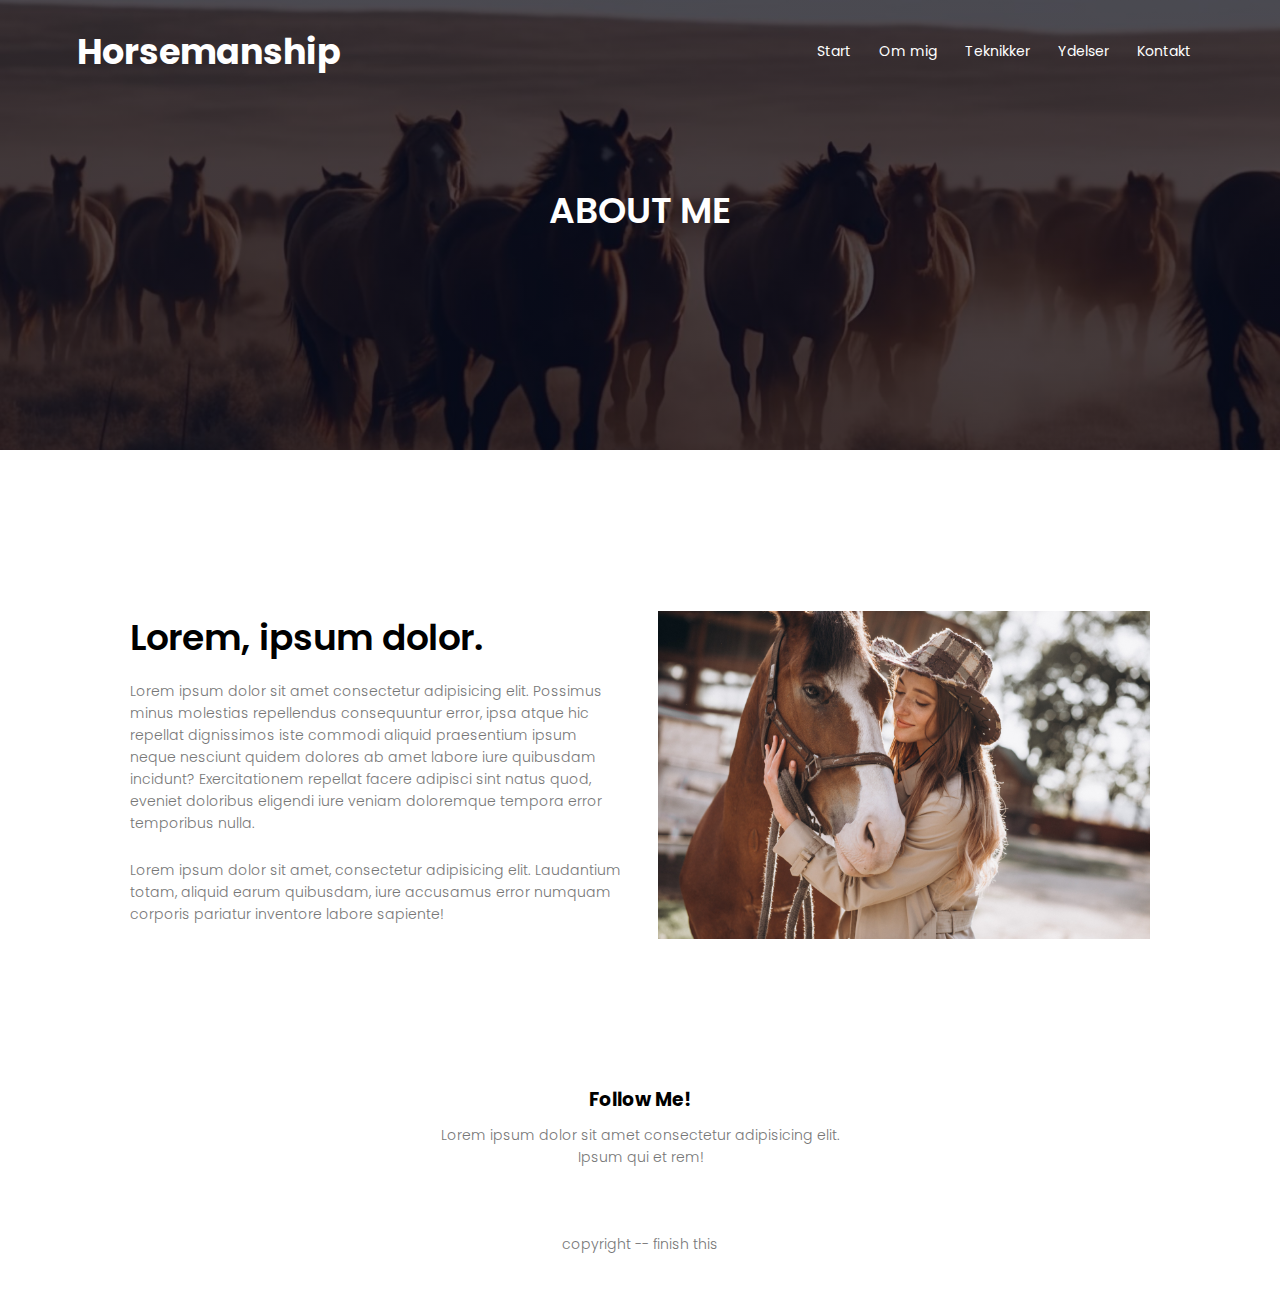
<file: about.html>
<!DOCTYPE html>
<html lang="en">
<head>
    <meta charset="UTF-8">
    <meta name="viewport" content="width=device-width, initial-scale=1.0">
    <title>Document</title>
    <script defer src="js/landingpage.js"></script>
    <link rel="stylesheet" href="css/style.css">
    <link rel="stylesheet" href="https://cdnjs.cloudflare.com/ajax/libs/font-awesome/6.4.2/css/all.min.css" integrity="sha512-z3gLpd7yknf1YoNbCzqRKc4qyor8gaKU1qmn+CShxbuBusANI9QpRohGBreCFkKxLhei6S9CQXFEbbKuqLg0DA==" crossorigin="anonymous" referrerpolicy="no-referrer" />
</head>
<body>
<header class="sub-header-about">
    <nav>
        <a href="index.html" class="logo">Horsemanship</a>
        <div class="nav-links" id="navLinks">
            <i class="fa fa-solid fa-xmark" style="color: #ffffff;" onclick="hideMenu()"></i>
            <ul>
                <li><a href="index.html">Start</a></li>
                <li><a href="about.html">Om mig</a></li>
                <li><a href="#">Teknikker</a></li>
                <li><a href="#">Ydelser</a></li>
                <li><a href="contact.html">Kontakt</a></li>
            </ul>
        </div>
        <i class="fa fa-solid fa-bars" style="color: #ffffff;" onclick="showMenu()"></i>
    </nav>
    <h1>ABOUT ME</h1>
</header>

<!-- section about me -->
<section class="about-me">
    <div class="row">
        <div class="about-column">
            <h1>Lorem, ipsum dolor.</h1>
            <p>Lorem ipsum dolor sit amet consectetur adipisicing elit. Possimus minus molestias repellendus consequuntur error, ipsa atque hic repellat dignissimos iste commodi aliquid praesentium ipsum neque nesciunt quidem dolores ab amet labore iure quibusdam incidunt? Exercitationem repellat facere adipisci sint natus quod, eveniet doloribus eligendi iure veniam doloremque tempora error temporibus nulla.
            </p>
            <p>Lorem ipsum dolor sit amet, consectetur adipisicing elit. Laudantium totam, aliquid earum quibusdam, iure accusamus error numquam corporis pariatur inventore labore sapiente!
            </p>
            <a href=""></a>
        </div>
        <div class="about-column">
            <img src="img/aboutme.jpg" alt="">
        </div>
    </div>
</section>

<!-- section footer -->
<section class="footer">
    <h3>Follow Me!</h3>
    <p>Lorem ipsum dolor sit amet consectetur adipisicing elit. <br> Ipsum qui et rem!</p>
    <div class="icons">
        <a href="https://www.facebook.com/?locale=da_DK"><i class="fa-brands fa-facebook"></i></a>
        <a href="https://www.instagram.com/"><i class="fa-brands fa-instagram"></i></a>
        <a href="https://dk.linkedin.com/"><i class="fa-brands fa-linkedin"></i></a>
        <a href="https://youtube.com/"><i class="fa-brands fa-youtube"></i></a>
    </div>
    <p>copyright -- finish this</p>
</section>
</body>
</html>
</file>
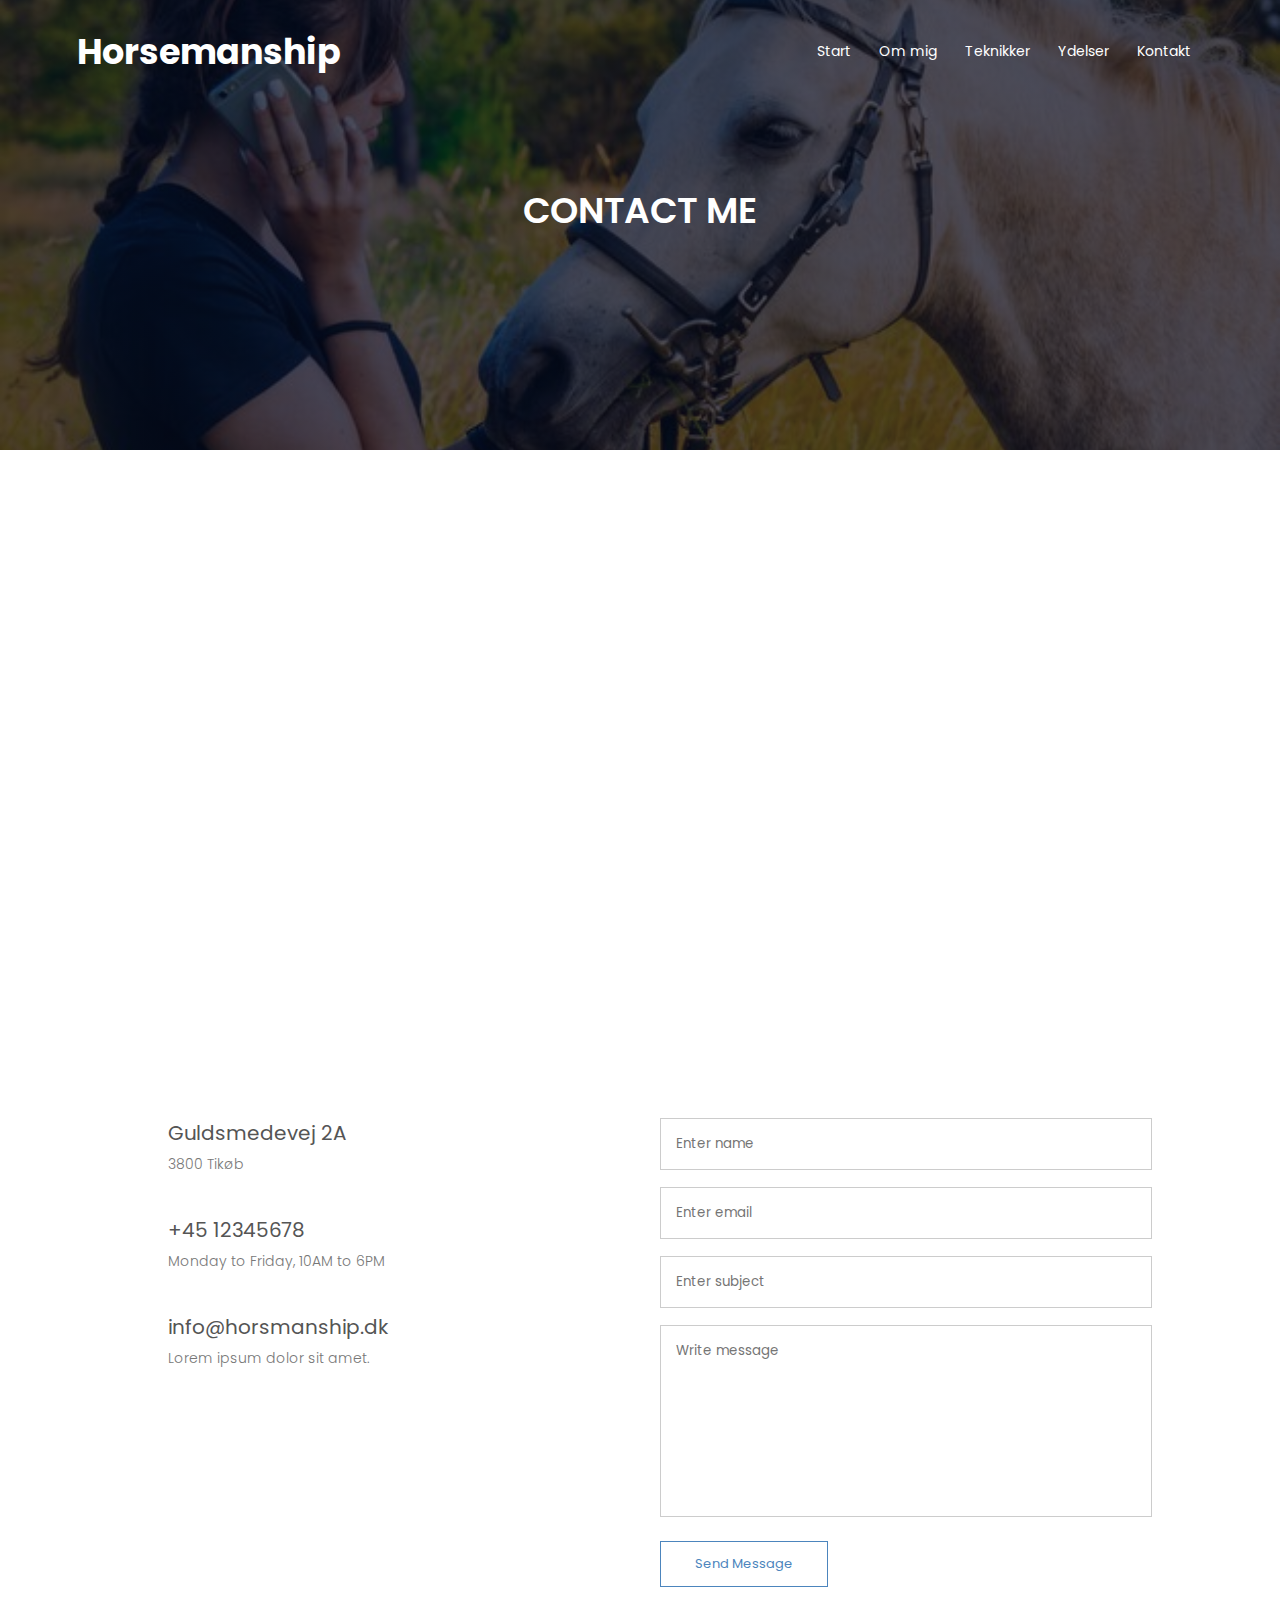
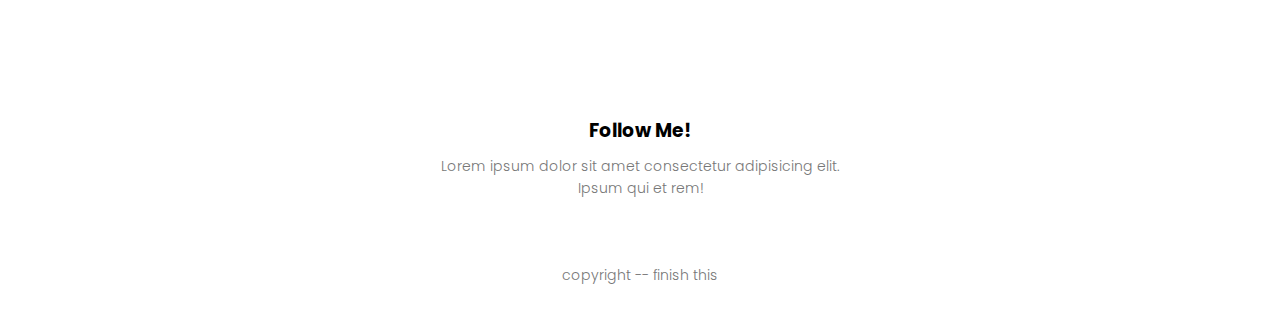
<file: contact.html>
<!DOCTYPE html>
<html lang="en">
<head>
    <meta charset="UTF-8">
    <meta name="viewport" content="width=device-width, initial-scale=1.0">
    <title>Document</title>
    <script defer src="js/landingpage.js"></script>
    <link rel="stylesheet" href="css/style.css">
    <link rel="stylesheet" href="https://cdnjs.cloudflare.com/ajax/libs/font-awesome/6.4.2/css/all.min.css" integrity="sha512-z3gLpd7yknf1YoNbCzqRKc4qyor8gaKU1qmn+CShxbuBusANI9QpRohGBreCFkKxLhei6S9CQXFEbbKuqLg0DA==" crossorigin="anonymous" referrerpolicy="no-referrer" />
</head>
<body>
<header class="sub-header-contact">
    <nav>
        <a href="index.html" class="logo">Horsemanship</a>
        <div class="nav-links" id="navLinks">
            <i class="fa fa-solid fa-xmark" style="color: #ffffff;" onclick="hideMenu()"></i>
            <ul>
                <li><a href="index.html">Start</a></li>
                <li><a href="about.html">Om mig</a></li>
                <li><a href="#">Teknikker</a></li>
                <li><a href="#">Ydelser</a></li>
                <li><a href="contact.html">Kontakt</a></li>
            </ul>
        </div>
        <i class="fa fa-solid fa-bars" style="color: #ffffff;" onclick="showMenu()"></i>
    </nav>
    <h1>CONTACT ME</h1>
</header>

<section class="location">
    <iframe src="https://www.google.com/maps/embed?pb=!1m18!1m12!1m3!1d2229.97649556515!2d12.431846413303747!3d56.0190795713373!2m3!1f0!2f0!3f0!3m2!1i1024!2i768!4f13.1!3m3!1m2!1s0x4652397c6e0f75fd%3A0x6e92ec2a8afda664!2sGuldsmedevej%202A%2C%203080%20Tik%C3%B8b!5e0!3m2!1sda!2sdk!4v1700725540305!5m2!1sda!2sdk" width="600" height="450" style="border:0;" allowfullscreen="" loading="lazy" referrerpolicy="no-referrer-when-downgrade"></iframe>

</section>

<section class="contact-me">
    <div class="row">
        <div class="contact-column">
            <div>
                <i class="fa fa-home"></i>
                <span>
              <h5>Guldsmedevej 2A</h5>
              <p>3800 Tikøb</p>
            </span>
            </div>

            <div>
                <i class="fa fa-phone"></i>
                <span>
              <h5>+45 12345678</h5>
              <p>Monday to Friday, 10AM to 6PM</p>
            </span>
            </div>

            <div>
                <i class="fa fa-envelope"></i>
                <span>
              <h5>info@horsmanship.dk</h5>
              <p>Lorem ipsum dolor sit amet.</p>
            </span>
            </div>
        </div>

        <div class="contact-column">

            <form action="">
                <input type="text" placeholder="Enter name" required>
                <input type="email" placeholder="Enter email" required>
                <input type="text" placeholder="Enter subject" required>
                <textarea rows="8" placeholder="Write message" required></textarea>
                <button type="submit" class="banner-btn blue-btn">Send Message</button>
            </form>

        </div>
    </div>
    </div>

</section>

<!-- section footer -->
<section class="footer">
    <h3>Follow Me!</h3>
    <p>Lorem ipsum dolor sit amet consectetur adipisicing elit. <br> Ipsum qui et rem!</p>
    <div class="icons">
        <a href="https://www.facebook.com/?locale=da_DK"><i class="fa-brands fa-facebook"></i></a>
        <a href="https://www.instagram.com/"><i class="fa-brands fa-instagram"></i></a>
        <a href="https://dk.linkedin.com/"><i class="fa-brands fa-linkedin"></i></a>
        <a href="https://youtube.com/"><i class="fa-brands fa-youtube"></i></a>
    </div>
    <p>copyright -- finish this</p>
</section>
</body>
</html>
</file>
<file: css/style.css>
@import url('https://fonts.googleapis.com/css2?family=Poppins:wght@100;300;400;600;700&display=swap');

* {
    margin: 0;
    padding: 0;
    line-height: 1.5;
    font-family: 'Poppins', sans-serif;
}

html {
    scroll-behavior: smooth;
}

/*#fcfafa;*

/*------Header section------*/

.header {
    min-height: 100vh;
    width: 100%;
    background-image: linear-gradient(rgba(4,9,30,0.7), rgba(4,9,30,0.7)), url(../img/bannerpic.jpg);
    background-position: center;
    background-size: cover;
    position: relative;
}

nav {
    display: flex;
    padding: 2% 6%;
    justify-content: space-between;
    align-items: center;
}

/*Change to a real logo*/
nav .logo {
    text-decoration: none;
    font-size: 35px;
    font-weight: 700;
    width: 150px;
    color: #fff;
}

.nav-links {
    flex: 1;
    text-align: right;
}


.nav-links ul li {
    list-style: none;
    display: inline-block;
    padding: 8px 12px;
    position: relative;
}

.nav-links ul li a{
    color: #fff;
    text-decoration: none;
    font-size: 14px;
}


.nav-links ul li::after {
    content: '';
    width: 0%;
    height: 2px;
    background: #4c85bd;
    display: block;
    margin: auto;
    transition: 0.2s;
}

.nav-links ul li:hover::after {
    width: 100%;
}

.text-box {
    color: #fff;
    width: 90%;
    position: absolute;
    top:50%;
    left: 50%;
    transform: translate(-50%,-50%);
    text-align: center;
}

.text-box h1 {
    font-size: 45px;
}

.text-box p {
    margin: 10px 0 40px;
    font-size: 14px;
    color: #fff;
}

.banner-btn {
    display: inline-block;
    text-decoration: none;
    color: #fff;
    border: 1px solid #fff;
    padding: 12px 34px;
    font-size: 13px;
    background: transparent;
    position: relative;
    cursor: pointer;
}

.banner-btn:hover {
    border: 1px solid #4c85bd;
    background: #4c85bd;
    transition: 0.8s;
}

nav .fa {
    display: none;
}

@media(max-width:700px) {

    .text-box h1 {
        font-size: 20px;
    }

    .nav-links ul li {
        display: block;
    }

    .nav-links {
        position: fixed;
        background: #4c85bd;
        height: 100vh;
        width: 200px;
        top: 0;
        right: -200px;
        text-align: left;
        z-index: 2;
        transition: 1s;
    }

    nav .fa {
        display: block;
        margin: 10px;
        font-size: 22px;
        cursor: pointer;
    }

    .nav-links ul {
        padding: 30px;
    }
}


/*------ section course ------*/

.course {
    width: 80%;
    margin: auto;
    text-align: center;
    padding-top: 80px;
}

h1 {
    font-size: 36px;
    font-weight: 600;
}

p {
    color: #777;
    font-size: 14px;
    font-weight: 300;
    line-height: 22px;
    padding: 10px;
}

.row {
    margin-top: 5%;
    display: flex;
    justify-content: space-between;
}

.row .course-column {
    flex-basis: 31%;
    background: #f2f9ff;
    border-radius: 10px;
    margin-bottom: 5%;
    padding: 20px 12px;
    box-sizing: border-box;
    transition: 0.8s;
}

.row .course-column:hover {
    /*box-shadow: 0 0 20px 0px rgba(0,0,0,0.15);*/
    box-shadow: 0 48px 100px 0 rgba(17,12,46,0.18);
}

.course-column h3 {
    text-align: center;
    font-weight: 600;
    margin-top: 10px;
}

@media(max-width:700px) {
    .row {
        flex-direction: column;
    }
}

/*------ section service ------*/

.service {
    width: 80%;
    margin: auto;
    text-align: center;
    padding-top: 50px;
}

.service-column {
    flex-basis: 32%;
    border-radius: 10px;
    margin-bottom: 30px;
    position: relative;
    overflow: hidden;
    height: 400px;
}

.service-column img {
    width: 100%;
    height: 100%;
    object-fit: cover;
}

.layer {
    background: transparent;
    height: 100%;
    width: 100%;
    position: absolute;
    top: 0;
    left: 0;
    transition: 0.5s;
}

.layer:hover {
    background: rgba(48, 148, 230, 0.4);
}

.layer h3 {
    width: 100%;
    font-weight: 500;
    color: #fff;
    font-size: 26px;
    bottom: 0;
    left: 50%;
    transform: translate(-50%);
    position: absolute;
    opacity: 0;
    transition: 0.5s;
}

.layer:hover h3{
    bottom: 49%;
    opacity: 1;
}

@media(max-width: 700px) {
    .service-column img {
        width: 100%;
        height: 300px;
        display: block;
    }
}

/*------ section facility ------*/

.facilities {
    width: 80%;
    margin: auto;
    text-align: center;
    padding-top: 100px;
}

.facilities-column {
    flex-basis: 31%;
    border-radius: 10px;
    margin-bottom: 5%;
}

.facilities-column p {
    text-align: left;
    padding: 0;
    margin-bottom: 6%;
}

.facilities-column h3 {
    text-align: left;
    margin: 16px 0 10px 0;
}

.facilities-column img {
    width: 100%;
    border-radius: 10px;
}

/*------ section testimonias ------*/

.testimonials {
    width: 80%;
    margin: auto;
    text-align: center;
    padding-top: 100px;
    display: block;
}

.testimonials-column {
    flex-basis: 42%;
    border-radius: 10px;
    margin: 2%;
    margin-bottom: 5%;
    text-align: left;
    background: #f2f9ff;
    padding: 25px;
    cursor: pointer;
    display: flex;
}

.testimonials-column p {
    padding: 0;
}

.testimonials-column h3 {
    font-size: 16px;
    margin-top: 15px;
    text-align: center;
}

/*------ section cta ------*/

.cta {
    width: 80%;
    margin: 100px auto;
    background-image: linear-gradient(rgba(0,0,0,0.7), rgba(0,0,0,0.7)), url(../img/bannerpic.jpg);
    background-position: center;
    background-size: cover;
    border-radius: 10px;
    text-align: center;
    padding: 100px 0;
}

.cta h1 {
    color: #fff;
    margin-bottom: 40px;
    padding: 0 50px;
}

@media(max-width: 700px) {
    .cta h1 {
        font-size: 24px;
    }
}

/*------ section footer ------*/

.footer {
    width: 90%;
    margin: auto;
    text-align: center;
    padding: 30px 0;
}

.footer h4 {
    margin-bottom: 25px;
    margin-top: 20px;
    font-weight: 600;
}

.icons .fa-brands {
    color: #4c85bd;
    margin: 0 13px;
    cursor: pointer;
    padding: 18px 0;
    font-size: 30px;
}

/*------ about me page ------*/

.sub-header-about {
    height: 50vh;
    width: 100%;
    background-image: linear-gradient(rgba(4,9,30,0.7),rgba(4,9,30,0.7)), url(../img/aboutmebanner.jpg);
    background-position: center;
    background-size: cover;
    text-align: center;
    color: #fff;
}

.sub-header-about h1 {
    margin-top: 80px;
}

.about-me {
    width: 80%;
    margin: auto;
    padding-top: 80px;
    padding-bottom: 80px;
}

.about-column {
    flex-basis: 48%;
    padding: 30px 2px;
}

.about-column img {
    width: 100%;
}

.about-column h1 {
    padding-top:0;
}

.about-column p {
    padding: 15px 0 10px;
}

@media(max-width: 700px) {
    .sub-header-about h1 {
        font-size: 25px;
    }
}


/*------ contact me page ------*/

.location {
    width: 80%;
    margin: auto;
    padding: 80px 0;
}

.location iframe {
    width: 100%;
}

.sub-header-contact {
    height: 50vh;
    width: 100%;
    background-image: linear-gradient(rgba(4,9,30,0.7),rgba(4,9,30,0.7)), url(../img/contactbanner.jpg);
    background-position: center;
    background-size: cover;
    text-align: center;
    color: #fff;
}

.sub-header-contact h1 {
    margin-top: 80px;
}

.contact-me {
    width: 80%;
    margin: auto;
}

.contact-column {
    flex-basis: 48%;
    margin-bottom: 100px;
}

.contact-column div {
    display: flex;
    align-items: center;
    margin-bottom: 40px;
}

.contact-column div .fa{
    font-size: 28px;
    color: #4c85bd;
    margin: 10px;
    margin-right: 30px;
}

.contact-column div p {
    padding: 0;
}

.contact-column div h5 {
    font-size: 20px;
    margin-bottom: 5px;
    color: #555;
    font-weight: 400;
}

.contact-column input, .contact-column textarea {
    width: 100%;
    padding: 15px;
    margin-bottom: 17px;
    outline: none;
    border: 1px solid #ccc;
    box-sizing: border-box;
}

.contact-column textarea {
    resize: none;
}

.blue-btn {
    color: #4c85bd;
    border: 1px solid #4c85bd;
    background: #fff;
    transition: 0.5s;
}

.blue-btn:hover {
    color: #fff;
}


@media(max-width: 700px) {
    .sub-header-contact h1 {
        font-size: 25px;
    }
}
</file>
